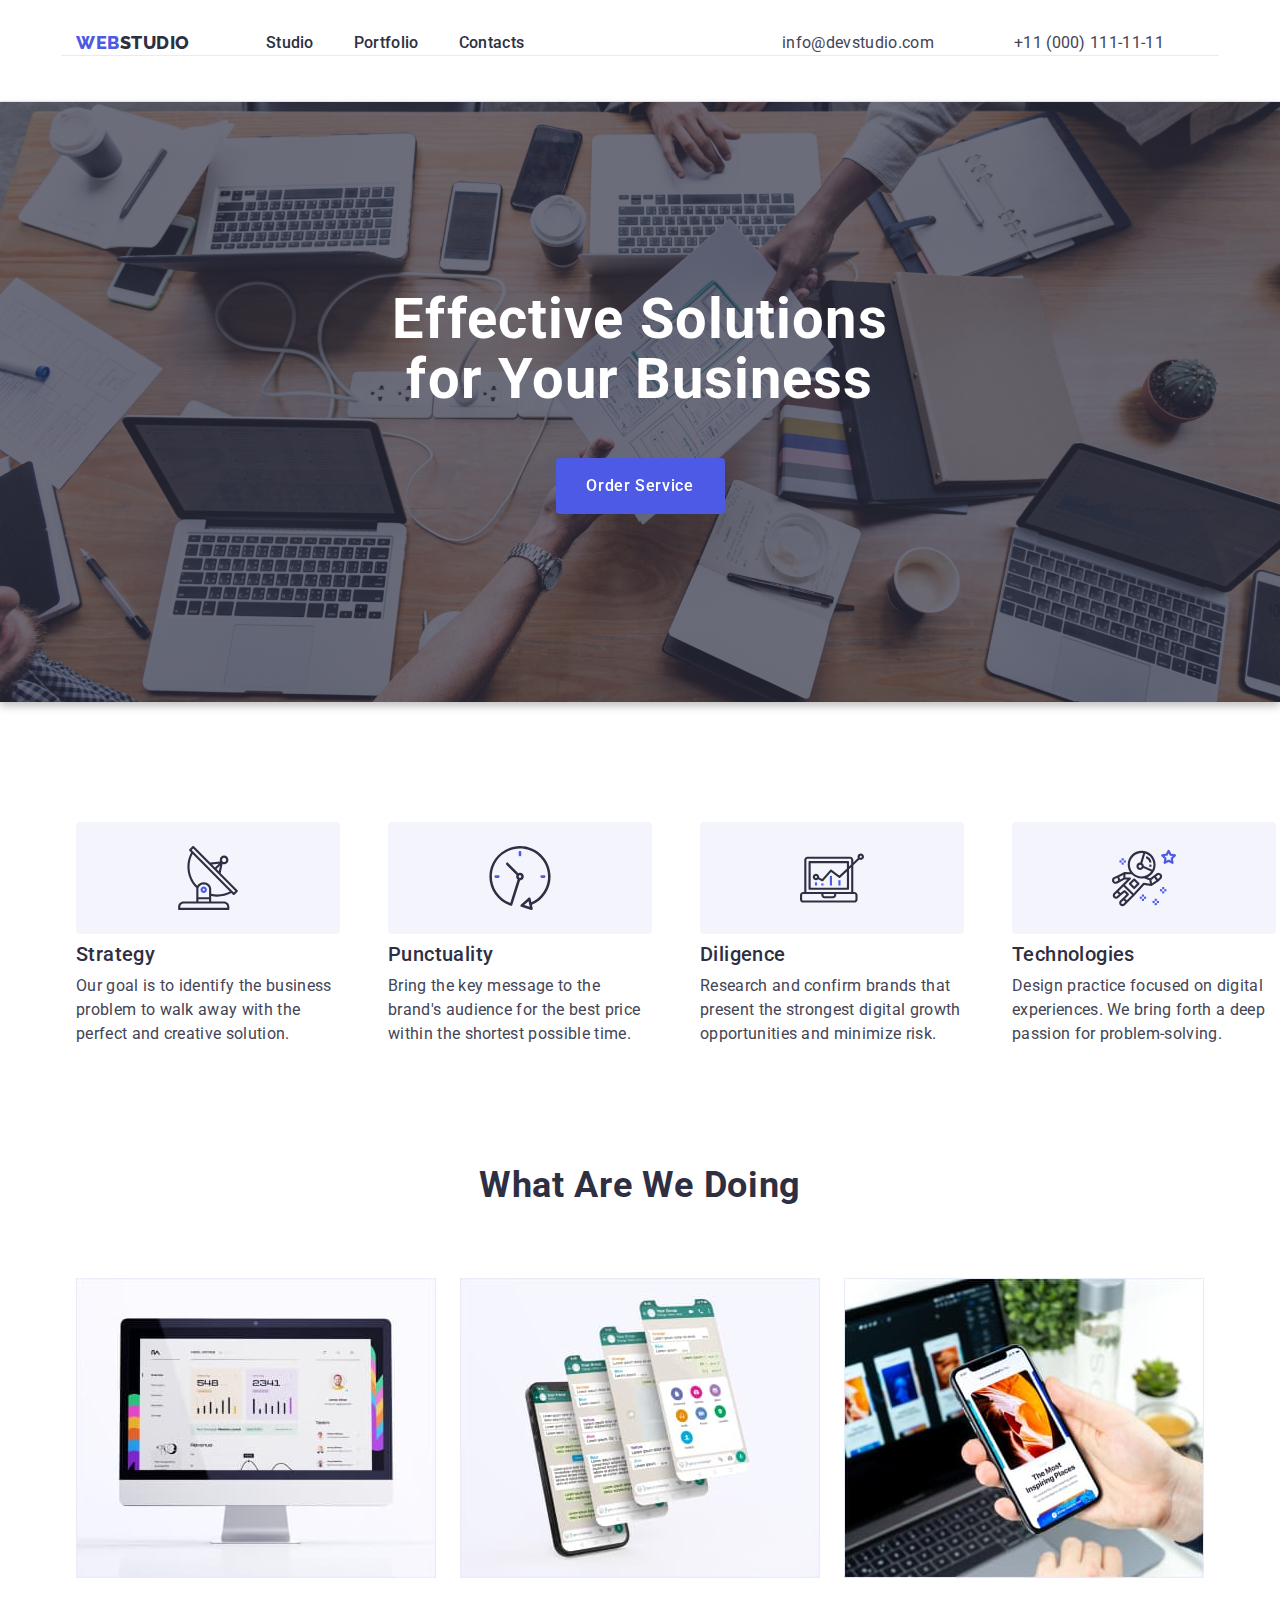
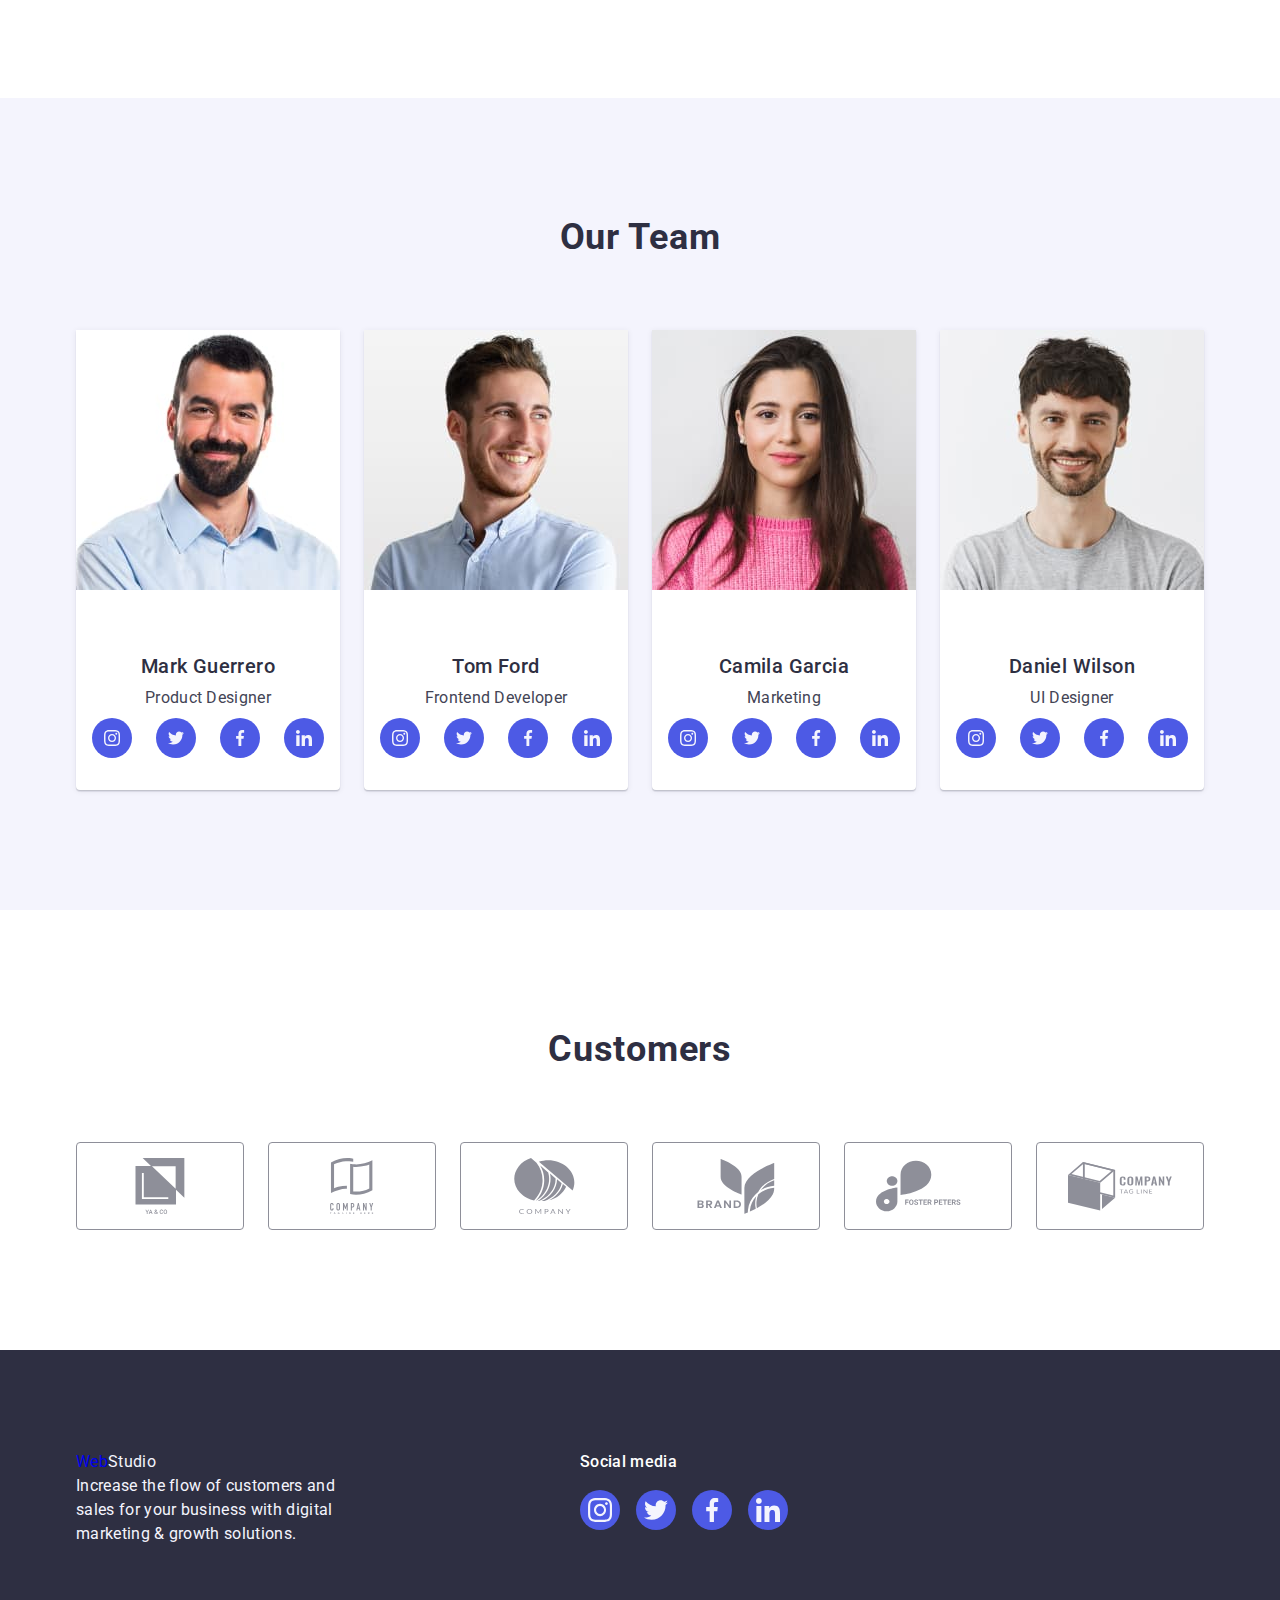
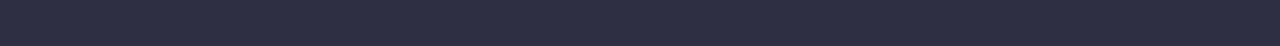
<file: index.html>
<!DOCTYPE html>
<html lang="en">
  <head>
    <meta charset="UTF-8" />
    <meta http-equiv="X-UA-Compatible" content="IE=edge" />
    <meta name="viewport" content="width=device-width, initial-scale=1.0" />
    <title>Document</title>
    <link rel="preconnect" href="https://fonts.googleapis.com" />
    <link rel="preconnect" href="https://fonts.gstatic.com" crossorigin />
    <link
      href="https://fonts.googleapis.com/css2?family=Raleway:wght@800&family=Roboto:wght@400;500;700;900&display=swap"
      rel="stylesheet"
    />
    <link
      rel="stylesheet"
      href="https://cdn.jsdelivr.net/npm/modern-normalize@1.1.0/modern-normalize.min.css"
    />
    <link rel="stylesheet" href="./css/style.css" />
  </head>
  <body class="body">
    <!-- Studio -->
    <header class="header">
      <div class="container header-container">
        <nav class="nav-menu">
          <a class="logo link" href="./index.html"
            >Web<span class="web-logo">Studio</span></a
          >
          <ul class="menu list">
            <li class="menu-item item">
              <a class="menu-list link" href="./index.html">Studio</a>
            </li>
            <li class="menu-item item">
              <a class="menu-list link" href="./portfolio.html">Portfolio</a>
            </li>
            <li class="menu-item item">
              <a class="menu-list link" href="">Contacts</a>
            </li>
          </ul>
        </nav>
        <address class="address">
          <ul class="adress-item list">
            <li class="adress list">
              <a class="adress-list link" href="mailto:info@devstudio.com"
                >info@devstudio.com</a
              >
            </li>
            <li class="adress list">
              <a class="adress-list link" href="tel:+110001111111"
                >+11 (000) 111-11-11</a
              >
            </li>
          </ul>
        </address>
      </div>
    </header>
    <!-- Герой -->
    <main class="main">
      <section class="section-hero">
        <div class="container">
          <h1 class="main-title">Effective Solutions for Your Business</h1>
          <button class="button" type="button">Order Service</button>
        </div>
      </section>
      <!-- Про компанію -->
      <section class="section company-items">
        <div class="container container-items">
          <h2 class="visually-hidden" hidden>Our advantages</h2>
          <ul class="about-company items list">
            <li class="about-list list">
              <div class="img-logo-list">
                <svg class="img-logo" width="64" height="64">
                  <use href="./images/icons.svg#icon-antenna"></use>
                </svg>
              </div>
              <h3 class="title-about">Strategy</h3>
              <p class="company-text">
                Our goal is to identify the business problem to walk away with
                the perfect and creative solution.
              </p>
            </li>
            <li class="about-list list">
              <div class="img-logo-list">
                <svg class="img-logo" width="64" height="64">
                  <use href="./images/icons.svg#icon-clock"></use>
                </svg>
              </div>
              <h3 class="title-about">Punctuality</h3>
              <p class="company-text">
                Bring the key message to the brand's audience for the best price
                within the shortest possible time.
              </p>
            </li>
            <li class="about-list list">
              <div class="img-logo-list">
                <svg class="img-logo" width="64" height="64">
                  <use href="./images/icons.svg#icon-diagram"></use>
                </svg>
              </div>
              <h3 class="title-about">Diligence</h3>
              <p class="company-text">
                Research and confirm brands that present the strongest digital
                growth opportunities and minimize risk.
              </p>
            </li>
            <li class="about-list list">
              <div class="img-logo-list">
                <svg class="img-logo" width="64" height="64">
                  <use href="./images/icons.svg#icon-astronaut"></use>
                </svg>
              </div>
              <h3 class="title-about">Technologies</h3>
              <p class="company-text">
                Design practice focused on digital experiences. We bring forth a
                deep passion for problem-solving.
              </p>
            </li>
          </ul>
        </div>
      </section>
      <!-- \Приклади робіт -->
      <section class="section apply-work">
        <div class="container">
          <h2 class="title-work">What are we doing</h2>
          <ul class="list card-set">
            <li class="list card-set-item">
              <img
                class="image"
                src="./images/wedoing/computer.jpg"
                alt="computer"
                width="360"
              />
            </li>
            <li class="list card-set-item">
              <img
                class="image"
                src="./images/wedoing/phones.jpg"
                alt="phones"
                width="360"
              />
            </li>
            <li class="list card-set-item">
              <img
                class="image"
                src="./images/wedoing/hand.jpg"
                alt="hand"
                width="360"
              />
            </li>
          </ul>
        </div>
      </section>
      <!--Наша команда-->
      <section class="section our-team">
        <div class="container">
          <h2 class="title-work">Our Team</h2>
          <ul class="list-work list card-set">
            <li class="team-list list card-set-team">
              <img
                class="img-team"
                src="./images/ourteam/mark.jpg"
                alt="Ourteam"
                width="264"
              />
              <div class="our-team-list">
                <h3 class="subtitle-team title">Mark Guerrero</h3>
                <p class="subtext-team text">Product Designer</p>
                <ul class="social-list list">
                  <li class="social-list-item">
                    <a href="" class="social-list-link">
                      <svg class="social-list-icon" width="16" height="16">
                        <use href="./images/icons.svg#icon-instagram"></use>
                      </svg>
                    </a>
                  </li>
                  <li class="social-list-item">
                    <a href="" class="social-list-link">
                      <svg class="social-list-icon" width="16" height="16">
                        <use href="./images/icons.svg#icon-twitter"></use>
                      </svg>
                    </a>
                  </li>
                  <li class="social-list-item">
                    <a href="" class="social-list-link">
                      <svg class="social-list-icon" width="16" height="16">
                        <use href="./images/icons.svg#icon-facebook"></use>
                      </svg>
                    </a>
                  </li>
                  <li class="social-list-item">
                    <a href="" class="social-list-link">
                      <svg class="social-list-icon" width="16" height="16">
                        <use href="./images/icons.svg#icon-linkedin"></use>
                      </svg>
                    </a>
                  </li>
                </ul>
              </div>
            </li>

            <li class="team-list list card-set-team">
              <img
                class="img-team"
                src="./images/ourteam/tom.jpg"
                alt="Ourteam"
                width="264"
              />
              <div class="our-team-list">
                <h3 class="subtitle-team title">Tom Ford</h3>
                <p class="subtext-team text">Frontend Developer</p>
                <ul class="social-list list">
                  <li class="social-list-item">
                    <a href="" class="social-list-link">
                      <svg class="social-list-icon" width="16" height="16">
                        <use href="./images/icons.svg#icon-instagram"></use>
                      </svg>
                    </a>
                  </li>
                  <li class="social-list-item">
                    <a href="" class="social-list-link">
                      <svg class="social-list-icon" width="16" height="16">
                        <use href="./images/icons.svg#icon-twitter"></use>
                      </svg>
                    </a>
                  </li>
                  <li class="social-list-item">
                    <a href="" class="social-list-link">
                      <svg class="social-list-icon" width="16" height="16">
                        <use href="./images/icons.svg#icon-facebook"></use>
                      </svg>
                    </a>
                  </li>
                  <li class="social-list-item">
                    <a href="" class="social-list-link">
                      <svg class="social-list-icon" width="16" height="16">
                        <use href="./images/icons.svg#icon-linkedin"></use>
                      </svg>
                    </a>
                  </li>
                </ul>
              </div>
            </li>

            <li class="team-list list card-set-team">
              <img
                class="img-team"
                src="./images/ourteam/camila.jpg"
                alt="Ourteam"
                width="264"
              />
              <div class="our-team-list">
                <h3 class="subtitle-team title">Camila Garcia</h3>
                <p class="subtext-team text">Marketing</p>
                <ul class="social-list list">
                  <li class="social-list-item">
                    <a href="" class="social-list-link">
                      <svg class="social-list-icon" width="16" height="16">
                        <use href="./images/icons.svg#icon-instagram"></use>
                      </svg>
                    </a>
                  </li>
                  <li class="social-list-item">
                    <a href="" class="social-list-link">
                      <svg class="social-list-icon" width="16" height="16">
                        <use href="./images/icons.svg#icon-twitter"></use>
                      </svg>
                    </a>
                  </li>
                  <li class="social-list-item">
                    <a href="" class="social-list-link">
                      <svg class="social-list-icon" width="16" height="16">
                        <use href="./images/icons.svg#icon-facebook"></use>
                      </svg>
                    </a>
                  </li>
                  <li class="social-list-item">
                    <a href="" class="social-list-link">
                      <svg class="social-list-icon" width="16" height="16">
                        <use href="./images/icons.svg#icon-linkedin"></use>
                      </svg>
                    </a>
                  </li>
                </ul>
              </div>
            </li>

            <li class="team-list list card-set-team">
              <img
                class="img-team"
                src="./images/ourteam/daniel.jpg"
                alt="Ourteam"
                width="264"
              />
              <div class="our-team-list">
                <h3 class="subtitle-team title">Daniel Wilson</h3>
                <p class="subtext-team text">UI Designer</p>
                <ul class="social-list list">
                  <li class="social-list-item">
                    <a href="" class="social-list-link">
                      <svg class="social-list-icon" width="16" height="16">
                        <use href="./images/icons.svg#icon-instagram"></use>
                      </svg>
                    </a>
                  </li>
                  <li class="social-list-item">
                    <a href="" class="social-list-link">
                      <svg class="social-list-icon" width="16" height="16">
                        <use href="./images/icons.svg#icon-twitter"></use>
                      </svg>
                    </a>
                  </li>
                  <li class="social-list-item">
                    <a href="" class="social-list-link">
                      <svg class="social-list-icon" width="16" height="16">
                        <use href="./images/icons.svg#icon-facebook"></use>
                      </svg>
                    </a>
                  </li>
                  <li class="social-list-item">
                    <a href="" class="social-list-link">
                      <svg class="social-list-icon" width="16" height="16">
                        <use href="./images/icons.svg#icon-linkedin"></use>
                      </svg>
                    </a>
                  </li>
                </ul>
              </div>
            </li>
          </ul>
        </div>
      </section>
      <!-- Customers -->
      <section class="section">
        <div class="container">
          <h2 class="title-work title-customers">Customers</h2>
          <ul class="customers list">
            <li class="customers-logo-list">
              <a href="" class="customers-link">
                <svg class="customers-logo" width="104" height="56">
                  <use href="./images/icons.svg#icon-yaco"></use>
                </svg>
              </a>
            </li>
            <li class="customers-logo-list">
              <a href="" class="customers-link">
                <svg class="customers-logo" width="104" height="56">
                  <use href="./images/icons.svg#icon-companyhear"></use>
                </svg>
              </a>
            </li>
            <li class="customers-logo-list">
              <a href="" class="customers-link">
                <svg class="customers-logo" width="104" height="56">
                  <use href="./images/icons.svg#icon-company"></use>
                </svg>
              </a>
            </li>
            <li class="customers-logo-list">
              <a href="" class="customers-link">
                <svg class="customers-logo" width="104" height="56">
                  <use href="./images/icons.svg#icon-brand"></use>
                </svg>
              </a>
            </li>
            <li class="customers-logo-list">
              <a href="" class="customers-link">
                <svg class="customers-logo" width="104" height="56">
                  <use href="./images/icons.svg#icon-fosterpeters"></use>
                </svg>
              </a>
            </li>
            <li class="customers-logo-list">
              <a href="" class="customers-link">
                <svg class="customers-logo" width="104" height="56">
                  <use href="./images/icons.svg#icon-tagline"></use>
                </svg>
              </a>
            </li>
          </ul>
        </div>
      </section>
    </main>
    <!-- Footer -->
    <footer class="footer">
      <div class="footer-container container">
        <div class="footer-item">
          <a class="footer-logo link" href="./index.html"
            >Web<span class="web-logo-footer footer">Studio</span></a
          >
          <p class="footer-text">
            Increase the flow of customers and sales for your business with
            digital marketing & growth solutions.
          </p>
        </div>
        <div class="social-container">
          <p class="soc-media">Social media</p>
          <ul class="list footer-list">
            <li class="footer-logo-list">
              <a href="" class="footer-icons-link">
                <svg class="footer-icons" width="24" height="24">
                  <use href="./images/icons.svg#icon-instagram"></use>
                </svg>
              </a>
            </li>
            <li class="footer-logo-list">
              <a href="" class="footer-icons-link">
                <svg class="footer-icons" width="24" height="24">
                  <use href="./images/icons.svg#icon-twitter"></use>
                </svg>
              </a>
            </li>
            <li class="footer-logo-list">
              <a href="" class="footer-icons-link">
                <svg class="footer-icons" width="24" height="24">
                  <use href="./images/icons.svg#icon-facebook"></use>
                </svg>
              </a>
            </li>
            <li class="footer-logo-list">
              <a href="" class="footer-icons-link">
                <svg class="footer-icons" width="24" height="24">
                  <use href="./images/icons.svg#icon-linkedin"></use>
                </svg>
              </a>
            </li>
          </ul>
        </div>
      </div>
    </footer>
  </body>
</html>
</file>
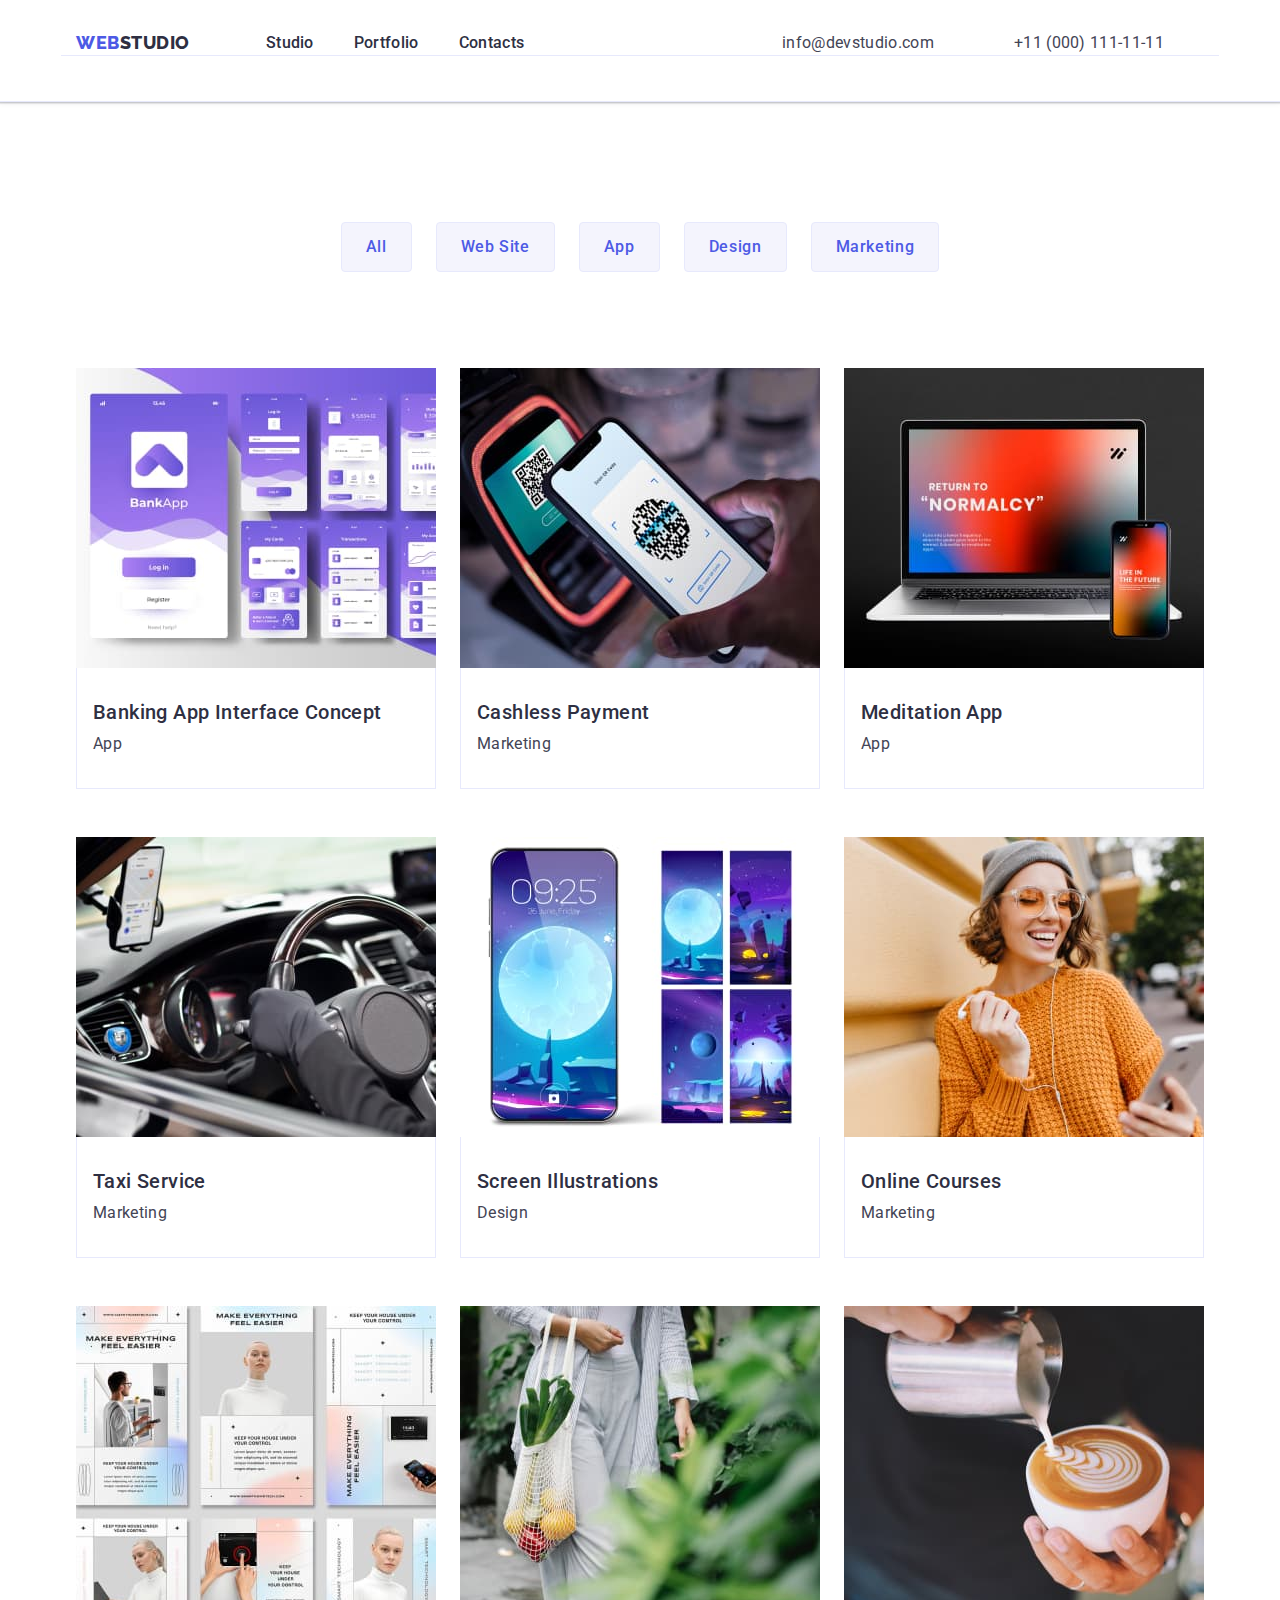
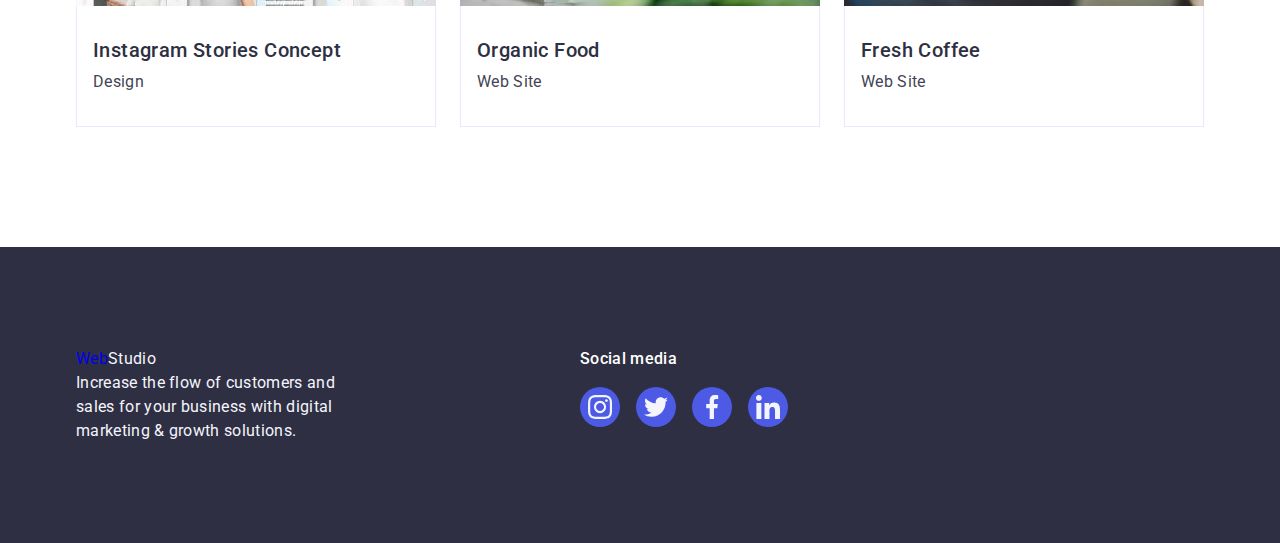
<file: portfolio.html>
<!DOCTYPE html>
<html lang="en">
  <head>
    <meta charset="UTF-8" />
    <meta http-equiv="X-UA-Compatible" content="IE=edge" />
    <meta name="viewport" content="width=device-width, initial-scale=1.0" />
    <title>Document</title>
    <link rel="preconnect" href="https://fonts.googleapis.com" />
    <link rel="preconnect" href="https://fonts.gstatic.com" crossorigin />
    <link
      href="https://fonts.googleapis.com/css2?family=Raleway:wght@800&family=Roboto:wght@400;500;700;900&display=swap"
      rel="stylesheet"
    />
    <link
      rel="stylesheet"
      href="https://cdn.jsdelivr.net/npm/modern-normalize@1.1.0/modern-normalize.min.css"
    />
    <link rel="stylesheet" href="./css/style.css" />
  </head>
  <body class="body">
    <!-- Portfolio -->
    <header class="header">
      <div class="container header-container">
        <nav class="nav-menu">
          <a class="logo link" href="./index.html"
            >Web<span class="web-logo">Studio</span></a
          >
          <ul class="menu list">
            <li class="menu-item item">
              <a class="menu-list link" href="./index.html">Studio</a>
            </li>
            <li class="menu-item item">
              <a class="menu-list link" href="./portfolio.html">Portfolio</a>
            </li>
            <li class="menu-item item">
              <a class="menu-list link" href="">Contacts</a>
            </li>
          </ul>
        </nav>
        <address class="address">
          <ul class="adress-item item list">
            <li class="list">
              <a class="adress-list mail link" href="mailto:info@devstudio.com"
                >info@devstudio.com</a
              >
            </li>
            <li class="adress list">
              <a class="adress-list link" href="tel:+110001111111"
                >+11 (000) 111-11-11</a
              >
            </li>
          </ul>
        </address>
      </div>
    </header>
    <!-- Main contant -->
    <main class="main-portfolio">
      <section class="main-section">
        <div class="container">
          <h1 class="main-title visually-hidden" hidden>Our navigation</h1>
          <ul class="portfolio-btn list">
            <li class="main-list">
              <button class="button-list" type="button">All</button>
            </li>
            <li class="main-list">
              <button class="button-list" type="button">Web Site</button>
            </li>
            <li class="main-list">
              <button class="button-list" type="button">App</button>
            </li>
            <li class="main-list">
              <button class="button-list" type="button">Design</button>
            </li>
            <li class="main-list">
              <button class="button-list" type="button">Marketing</button>
            </li>
          </ul>
          <ul class="list portfolio-main-list card-set">
            <li class="portfolio-list card-set-item">
              <a class="portfolio-link link" href="">
                <img
                  class="img"
                  src="./images/portfolio/bankingapp.jpg"
                  alt="banking app interface concept"
                  width="360"
                  height="300"
                />
                <div class="portfolio-main-text">
                  <h2 class="title">Banking App Interface Concept</h2>
                  <p class="text">App</p>
                </div>
              </a>
            </li>
            <li class="portfolio-list card-set-item">
              <a class="portfolio-link link" href="">
                <img
                  class="img"
                  src="./images/portfolio/cashlestpaiment.jpg"
                  alt="cashless paiment"
                  width="360"
                  height="300"
                />
                <div class="portfolio-main-text">
                  <h2 class="title">Cashless Payment</h2>
                  <p class="text">Marketing</p>
                </div>
              </a>
            </li>
            <li class="portfolio-list card-set-item">
              <a class="portfolio-link link" href="">
                <img
                  class="img"
                  src="./images/portfolio/meditationapp.jpg"
                  alt="meditation app"
                  width="360"
                  height="300"
                />
                <div class="portfolio-main-text">
                  <h2 class="title">Meditation App</h2>
                  <p class="text">App</p>
                </div>
              </a>
            </li>

            <li class="portfolio-list card-set-item">
              <a class="portfolio-link link" href="">
                <img
                  class="portfgolio-img"
                  src="./images/portfolio/taxiservice.jpg"
                  alt="taxi service"
                  width="360"
                  height="300"
                />
                <div class="portfolio-main-text">
                  <h2 class="title">Taxi Service</h2>
                  <p class="text">Marketing</p>
                </div>
              </a>
            </li>
            <li class="portfolio-list card-set-item">
              <a class="portfolio-link link" href="">
                <img
                  class="portfgolio-img"
                  src="./images/portfolio/screenillustration.jpg"
                  alt="screen illustration"
                  width="360"
                  height="300"
                />
                <div class="portfolio-main-text">
                  <h2 class="title">Screen Illustrations</h2>
                  <p class="text">Design</p>
                </div>
              </a>
            </li>
            <li class="portfolio-list card-set-item">
              <a class="portfolio-link link" href="">
                <img
                  class="portfgolio-img"
                  src="./images/portfolio/onlinecourses.jpg"
                  alt="online courses"
                  width="360"
                  height="300"
                />
                <div class="portfolio-main-text">
                  <h2 class="title">Online Courses</h2>
                  <p class="text">Marketing</p>
                </div>
              </a>
            </li>

            <li class="portfolio-list card-set-item">
              <a class="portfolio-link link" href="">
                <img
                  class="portfgolio-img"
                  src="./images/portfolio/instagramstories.jpg"
                  alt="instagram stories"
                  width="360"
                  height="300"
                />
                <div class="portfolio-main-text">
                  <h2 class="title">Instagram Stories Concept</h2>
                  <p class="text">Design</p>
                </div>
              </a>
            </li>
            <li class="portfolio-list card-set-item">
              <a class="portfolio-link link" href="">
                <img
                  class="portfgolio-img"
                  src="./images/portfolio/organicfood.jpg"
                  alt="organic food"
                  width="360"
                  height="300"
                />
                <div class="portfolio-main-text">
                  <h2 class="title">Organic Food</h2>
                  <p class="text">Web Site</p>
                </div>
              </a>
            </li>
            <li class="portfolio-list card-set-item">
              <a class="portfolio-link link" href="">
                <img
                  class="portfgolio-img"
                  src="./images/portfolio/freshcoffy.jpg"
                  alt="fresh coffee"
                  width="360"
                  height="300"
                />
                <div class="portfolio-main-text">
                  <h2 class="title">Fresh Coffee</h2>
                  <p class="text">Web Site</p>
                </div>
              </a>
            </li>
          </ul>
        </div>
      </section>
    </main>
    <!-- Footer -->
    <footer class="footer">
      <div class="footer-container container">
        <div class="footer-item">
          <a class="footer-logo link" href="./index.html"
            >Web<span class="web-logo-footer footer">Studio</span></a
          >
          <p class="footer-text">
            Increase the flow of customers and sales for your business with
            digital marketing & growth solutions.
          </p>
        </div>
        <div class="social-container">
          <p class="soc-media">Social media</p>
          <ul class="list footer-list">
            <li class="footer-logo-list">
              <a href="" class="footer-icons-link">
                <svg class="footer-icons" width="24" height="24">
                  <use href="./images/icons.svg#icon-instagram"></use>
                </svg>
              </a>
            </li>
            <li class="footer-logo-list">
              <a href="" class="footer-icons-link">
                <svg class="footer-icons" width="24" height="24">
                  <use href="./images/icons.svg#icon-twitter"></use>
                </svg>
              </a>
            </li>
            <li class="footer-logo-list">
              <a href="" class="footer-icons-link">
                <svg class="footer-icons" width="24" height="24">
                  <use href="./images/icons.svg#icon-facebook"></use>
                </svg>
              </a>
            </li>
            <li class="footer-logo-list">
              <a href="" class="footer-icons-link">
                <svg class="footer-icons" width="24" height="24">
                  <use href="./images/icons.svg#icon-linkedin"></use>
                </svg>
              </a>
            </li>
          </ul>
        </div>
      </div>
    </footer>
  </body>
</html>
</file>
<file: css/style.css>
:root {
  /* Color */
  --color-iris: #4d5ae5;
  --color-ocean: #404bbf;
  --color-navy-blue: #2e2f42;
  --color-green: #31d0aa;
  --color-slate: #434455;
  --color-light-slate: #8e8f99;
  --color-cornflower: #e7e9fc;
  --color-cloud: #f4f4fd;
  --color-navy-blue-modal: #2e2f42;
  --color-grey: #2e2f42;
  --color-white: #ffffff;
  --color-dairy: #fcfcfc;
  /* Other*/
  --indent: 24px;
  --items: 3;
}

/* Reset */
.list {
  list-style: none;
  padding: 0;
  margin: 0;
}
.link {
  text-decoration: none;
}

h1,
h2,
h3,
h4,
h5,
h6,
p {
  margin: 0;
}
ul {
  margin-top: 0;
  margin-bottom: 0;
}
img {
  display: block;
}

button {
  cursor: pointer;
}

/* Card set */
.card-set {
  display: flex;
  flex-wrap: wrap;
  gap: var(--indent);
}
.card-set-item {
  width: calc((100% - 48px) / var(--items));
}
.card-set-team {
  width: calc((100% - 72px) / 4);
}

section {
  padding: 120px 0;
}

/* Боді */
.body {
  font-family: "Roboto", sans-serif;
  font-style: normal;
  font-weight: 400;
  font-size: 16px;
  line-height: 1.5;
  letter-spacing: 0.02em;
  color: #434455;
  background-color: var(--color-white);
}
.container {
  width: 1158px;
  margin-left: auto;
  margin-right: auto;
  padding-left: 15px;
  padding-right: 15px;
}

.header {
  padding-top: 31px;
  padding-bottom: 45px;
  box-shadow: 0px 2px 1px rgba(46, 47, 66, 0.08),
    0px 1px 1px rgba(46, 47, 66, 0.16), 0px 1px 6px rgba(46, 47, 66, 0.08);
}

.header-container {
  display: flex;
  align-items: center;
  margin: auto;
  border-bottom: 1px solid #e7e9fc;
  box-shadow: ;
}

.nav-menu {
  display: flex;
  align-items: center;
}

.menu {
  display: flex;
  align-items: center;
}

.menu-list {
  padding: 24px 0 24px;
}

.logo {
  margin-right: 76px;
}
.menu-item:not(:last-child) {
  margin-right: 40px;
}

.adress-item {
  display: flex;
}

.header {
  font-weight: 500;
  font-size: 16px;
  line-height: 1.5;
  letter-spacing: 0.02em;
  color: var(--color-grey);
  border-bottom: 1px solid #e7e9fc;
}

/* Логотип */
.web-logo {
  font-family: "Raleway", sans-serif;
  font-weight: 800;
  font-size: 18px;
  line-height: 1.17;
  color: #2e2f42;
  letter-spacing: 0.03em;
  text-transform: uppercase;
}

.logo {
  font-family: "Raleway", sans-serif;
  font-weight: 800;
  font-size: 18px;
  line-height: 1.7;
  color: #4d5ae5;
  letter-spacing: 0.03em;
  text-transform: uppercase;
  text-decoration: none;
  line-height: 1.17;
  color: var(--color-grey);
  color: var(--color-iris);
}
.menu-list {
  color: var(--color-grey);
}

.menu-list:hover,
.menu-list:focus {
  color: #404bbf;
}

/* Адреса */
.address {
  font-style: normal;
  font-weight: 400;
  font-size: 16px;
  line-height: 1.5;
  letter-spacing: 0.02em;
  color: #434455;
  margin-left: auto;
}

.adress-item {
  gap: 40px;
}

.adress-list {
  color: #434455;
  margin-right: 40px;
}
.adress-list:hover,
.adress-list:focus {
  color: #404bbf;
}

/* Hero */
.section-hero {
  line-height: 1.07;
  padding-top: 188px;
  padding-bottom: 188px;
  text-align: center;
  height: 600px;
  max-width: 1440px;
  margin: 0 auto;
  background-image: linear-gradient(
      rgba(46, 47, 66, 0.7),
      rgba(46, 47, 66, 0.7)
    ),
    url(../images/hero/peopleoffice.jpg);
  background-color: var(--color-grey);
  background-size: cover;
  background-repeat: no-repeat;
  background-position: center;
  filter: drop-shadow(0px 4px 4px rgba(0, 0, 0, 0.25));
}

.main-title {
  font-weight: 700;
  font-size: 56px;
  line-height: 1.07;
  letter-spacing: 0.02em;
  color: #ffffff;
  max-width: 496px;
  margin-top: 0;
  margin-bottom: 48px;
  margin-left: auto;
  margin-right: auto;
  text-align: center;
}
/* Кнопка */
.button {
  font-family: "Roboto", sans-serif;
  font-style: normal;
  font-weight: 500;
  font-size: 16px;
  line-height: 1.5;
  display: flex;
  align-items: center;
  letter-spacing: 0.04em;
  color: #ffffff;
  background: #4d5ae5;
  display: block;
  height: 56px;
  min-width: 169px;
  margin-left: auto;
  margin-right: auto;
  border-radius: 4px;
  border: none;
}

.button:hover,
.button:focus {
  background: #404bbf;
  cursor: pointer;
}
/* Portfolio Button */
.portfolio-btn {
  display: flex;
  gap: 24px;
  margin-bottom: 72px;
  justify-content: center;
  padding: 24px 0;
}
.main-section {
  padding: 96px 0 120px;
}

.items {
  color: var(--color-grey);
  background-color: #ffffff;
}
.title {
  margin-bottom: 72px;
  font-weight: 500;
  font-size: 20px;
  line-height: 1.2;
  letter-spacing: 0.02em;
  color: var(--color-grey);
}
/* Про компанію */
.company-items title {
  color: var(--color-grey);
}

.about-company {
  display: flex;
  gap: 24px;
}

.about-list:not(:last-child) {
  margin-right: 24px;
}
.about-list {
  width: calc((100% - 72px) / 4);
}

.img-logo-list {
  display: flex;
  width: 264px;
  height: 112px;
  align-items: center;
  justify-content: center;
  background: #f4f4fd;
  border-radius: 4px;
  margin-bottom: 8px;
}

.title-about {
  margin-bottom: 8px;
  font-weight: 500;
  font-size: 20px;
  line-height: 1.2;
  letter-spacing: 0.02em;
  color: var(--color-grey);
}

.company-text {
  width: 264px;
  margin-top: 8px;
}

.company-text {
  font-weight: 400;
  font-size: 16px;
  line-height: 1.5;
  letter-spacing: 0.02em;
  color: var(--color-slate);
}

.visually-hidden {
  position: absolute;
  width: 1px;
  height: 1px;
  margin: -1px;
  border: 0;
  padding: 0;
  white-space: nowrap;
  clip-path: inset(100%);
  clip: rect(0 0 0 0);
  overflow: hidden;
}

/* Приклади робіт */
.title-work {
  margin-bottom: 72px;
  font-weight: 700;
  font-size: 36px;
  line-height: 1.11px;
  letter-spacing: 0.02em;
  text-transform: capitalize;
  color: var(--color-grey);
  text-align: center;
}

.apply-work {
  padding-top: 0;
}
.apply-list {
  display: flex;
  gap: 24px;
}

/* Наша команда */

.our-team {
  background-color: var(--color-cloud);
}

.social-list {
  display: flex;
  justify-content: center;
  gap: 24px;
}
.social-list-link {
  display: flex;
  justify-content: center;
  align-items: center;
  width: 40px;
  height: 40px;
  border-radius: 50% 50%;
  background-color: #4d5ae5;
  caret-color: #f4f4fd;
  fill: #f4f4fd;
}
.social-list-link:hover,
.social-list-link:focus {
  background-color: #404bbf;
}

.title-work {
  margin-bottom: 72px;
  font-weight: 700;
  font-size: 36px;
  line-height: 1.11;
  letter-spacing: 0.02em;
  text-transform: capitalize;
  color: var(--color-grey);
  text-align: center;
}

.our-team-list {
  padding: 32px 0;
}

.subtitle-team {
  margin-bottom: 8px;
  font-weight: 500;
  font-size: 20px;
  line-height: 1.2;
  letter-spacing: 0.02em;
  color: var(--color-grey);
}
.subtext-team,
.subtitle-team {
  text-align: center;
}
.subtext-team {
  margin-bottom: 8px;
}

.img-team {
  padding-bottom: 32px;
}

.team-list {
  border-radius: 0px 0px 4px 4px;
  background-color: var(--color-white);
  box-shadow: 0px 1px 6px rgba(46, 47, 66, 0.08),
    0px 1px 1px rgba(46, 47, 66, 0.16), 0px 2px 1px rgba(46, 47, 66, 0.08);
}

.text {
  line-height: 1.5;
  color: var(--color-slate);
}
/* Portfolio */
.portfolio-link {
  display: block;
}
.portfolio-link:hover,
.portfolio-link:focus {
  background: #ffffff;
  box-shadow: 0px 1px 6px rgba(46, 47, 66, 0.08),
    0px 1px 1px rgba(46, 47, 66, 0.16), 0px 2px 1px rgba(46, 47, 66, 0.08);
  border-radius: 0px 0px 4px 4px;
}

.portfolio-main-list {
  display: flex;
  flex-wrap: wrap;
  gap: 48px 24px;
}
.portfolio-main-text {
  padding: 32px 16px;
  border: 1px solid #e7e9fc;
  border-top: none;
}

.portfolio-main-text h2 {
  margin-bottom: 8px;
}

.button-list {
  font-family: "Roboto", sans-serif;
  font-style: normal;
  font-weight: 500;
  font-size: 16px;
  line-height: 1.5;
  display: flex;
  align-items: center;
  text-align: center;
  letter-spacing: 0.04em;
  color: #4d5ae5;
  background: #f4f4fd;
  border-radius: 4px;
  border: 1px solid #e7e9fc;
  border-radius: 4px;
  padding: 12px 24px;
}

.button-list:hover,
.button-list:focus {
  background: #404bbf;
  color: #ffffff;
  cursor: pointer;
  border: 1px solid transparent;
}
.button-list:hover,
.button-list:focus {
  box-shadow: 0px 3px 1px rgba(0, 0, 0, 0.1), 0px 2px 1px rgba(0, 0, 0, 0.08),
    0px 2px 2px rgba(0, 0, 0, 0.12);
}

/* Customers */
.title-customers {
  line-height: 1.1;
}

.customers {
  display: flex;
  gap: 24px;
  justify-content: center;
}

.customers-link {
  color: #8e8f99;
  display: flex;
  width: 168px;
  height: 88px;
  align-items: center;
  justify-content: center;
  border: 1px solid #8e8f99;
  border-radius: 4px;
}

.customers-link:hover,
.customers-link:focus {
  color: #404bbf;
  border: 1px solid #404bbf;
  border-radius: 4px;
}

.customers-logo {
  fill: currentColor;
}
/* Футер */
.footer-item {
  margin-right: 120px;
}

.footer-container {
  display: flex;
  align-items: baseline;
}
.social-container {
  width: 208px;
  height: 80px;
  margin-left: 120px;
}

.footer {
  background-color: #2e2f42;
  color: #f4f4fd;
}

.footer {
  padding: 100px 0;
}

.footer-text {
  max-width: 264px;
  font-size: 16px;
  line-height: 1.5;
  letter-spacing: 0.02em;
  color: #f4f4fd;
  display: block;
}

.soc-media {
  font-family: "Roboto";
  font-weight: 500;
  font-size: 16px;
  line-height: 1.5;
  letter-spacing: 0.02em;
  color: #ffffff;
  margin-bottom: 16px;
}

.footer-logo {
  display: inline-block;
  padding: 0;
}

web-logo-footer {
  color: #4d5ae5;
}

.footer-list {
  display: flex;
  justify-content: center;
  gap: 16px;
}
.footer-icons-link {
  display: flex;
  justify-content: center;
  align-items: center;
  width: 100%;
  height: 100%;
  width: 40px;
  height: 40px;
  border-radius: 50% 50%;
  background-color: #4d5ae5;
  caret-color: #f4f4fd;
  fill: #f4f4fd;
}
.footer-icons-link:hover,
.footer-icons-link:focus {
  background: #31d0aa;
}
</file>
